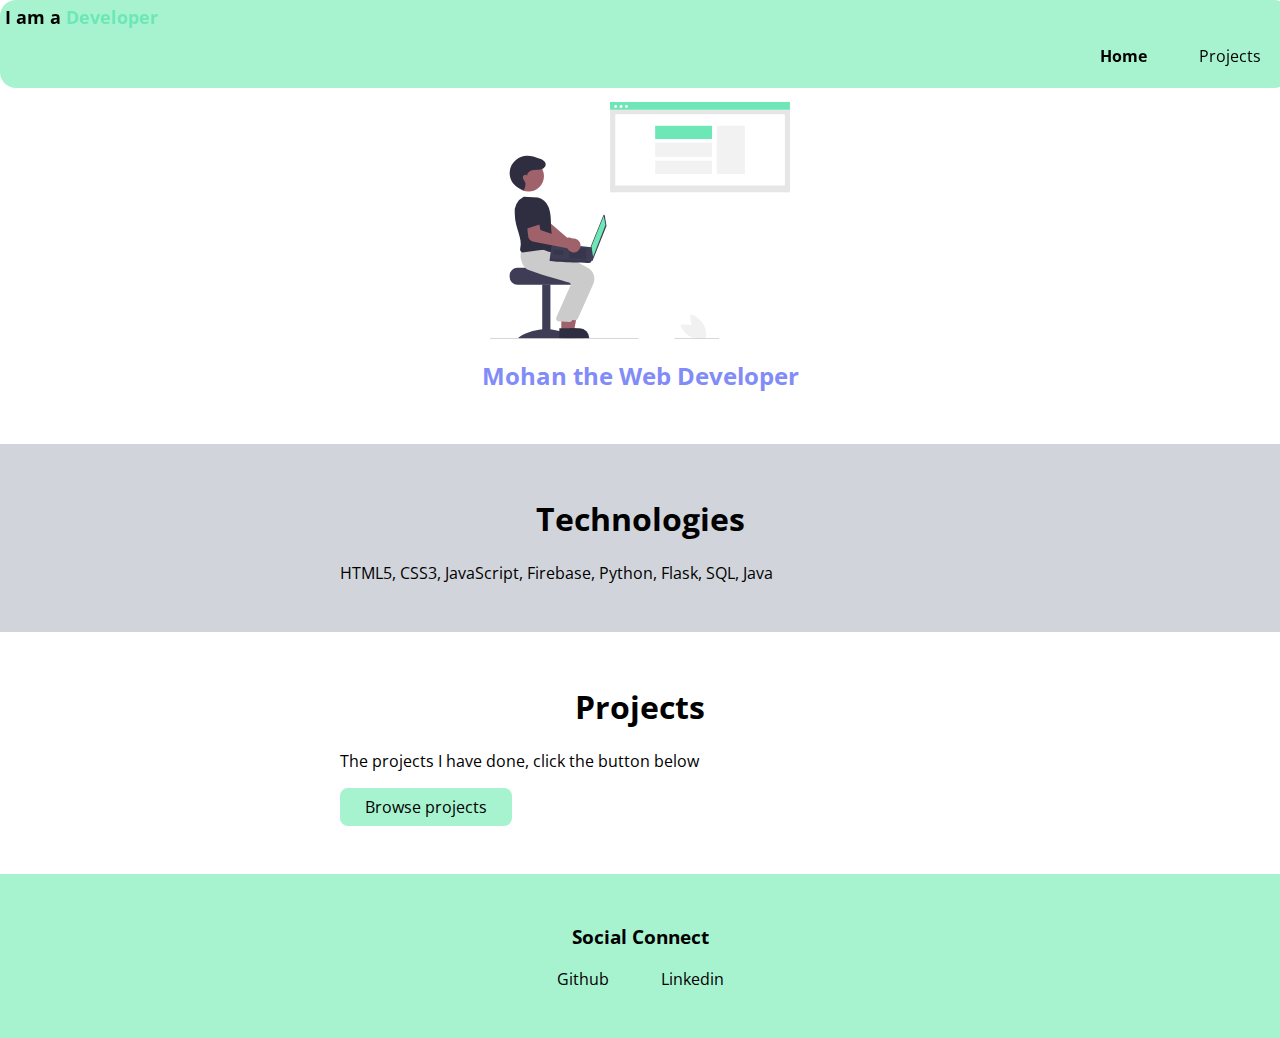
<file: index.html>
<!DOCTYPE html>
<html lang="en">
<head>
    <meta charset="UTF-8">
    <meta http-equiv="X-UA-Compatible" content="IE=edge">
    <meta name="viewport" content="width=device-width, initial-scale=1.0">
    <link rel="icon" type="image/x-icon" href="favicon.ico">
    <link href="style.css" rel="stylesheet">
    <title>Home|MohanKrishna</title>
</head>
<body>
    <nav class="navigation-container">
        <div class="navigator-heading">I am a <span style="color: #6EE7B7";>Developer</span></div>
        <ul class="nav-pills">
            <li class="inline-lists">
                <a href="#" class="link link-active">Home</a>
            </li>
            <li class="inline-lists">
                <a href="projects.html" class="link">Projects</a>
            </li>
            <!-- <li class="inline-lists">
                <a href="#" class="link">Blogs</a>
            </li> -->
        </ul>
    </nav>
    <header class="header">
        <img class="header-img" src="image.svg">
        <h2 class="header-heading">Mohan the Web Developer</h2>
    </header>
    <section class="section ow">
        <div class="container centered-container">
        <h1>Technologies</h1>
        <p>HTML5, CSS3, JavaScript, Firebase, Python, Flask, SQL, Java</p>
        </div>
    </section>
    <section class="section">
        <div class="container centered-container">
        <h1>Projects</h1>
        <p>The projects I have done, click the button below</p>
        <a class="link primary-link" href="projects.html">Browse projects</a>
        </div>
    </section>
    <!-- <section class="section ow">
        <div class="container centered-container">
        <h1>Blogs</h1>
        <p>Blogs I wrote</p>
        <a class="link primary-link" href="#">Read Blogs</a>
        </div>
    </section> -->
    <footer class="footer">
        <h3>Social Connect</h3>
        <ul>
            <!-- <li class="inline-lists">
                <a class="link" href="https://twitter.com/Mohan_Krishna_9">Twitter</a>
            </li> -->
            <li class="inline-lists">
                <a class="link" href="https://github.com/mohankrishna99">Github</a>
            </li>
            <li class="inline-lists">
                <a class="link" href="https://www.linkedin.com/in/mohan-krishna-kotha/">Linkedin</a>
            </li>
        </ul>
    </footer>
</body>
</html>
</file>
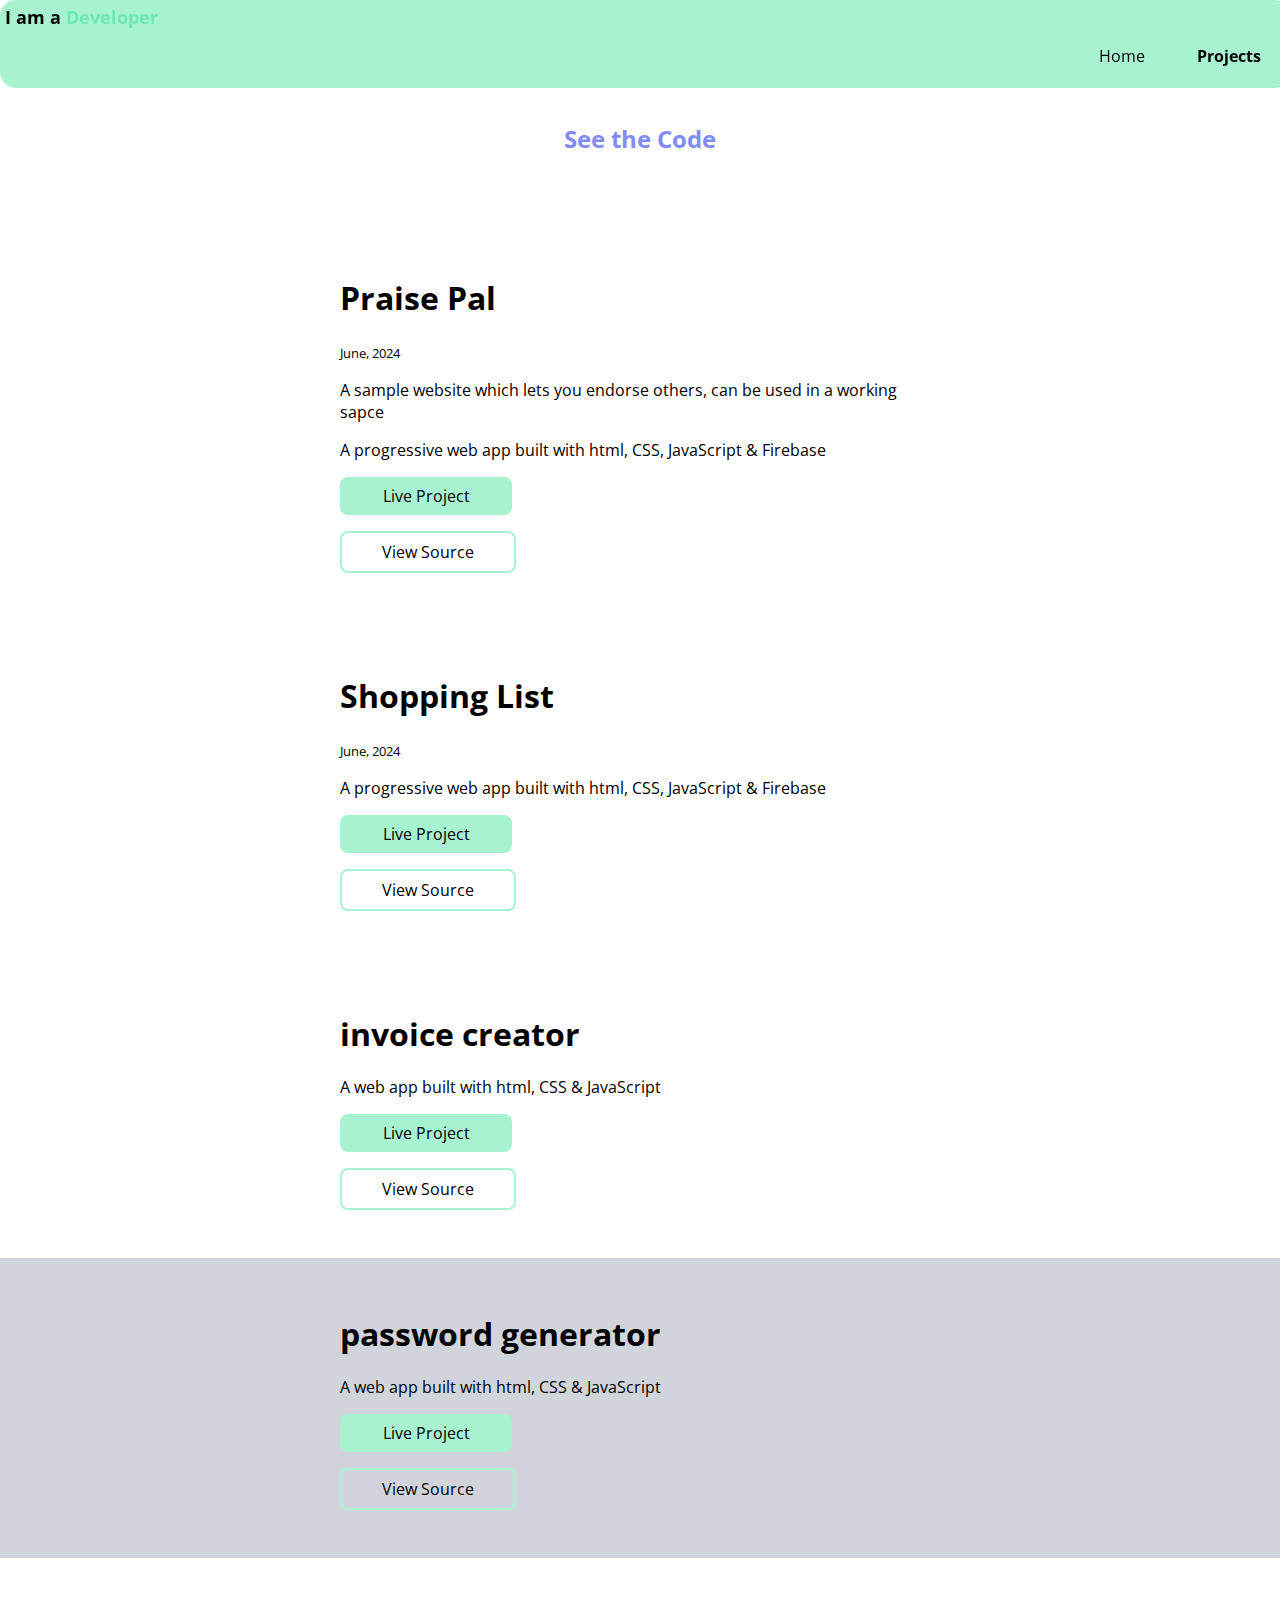
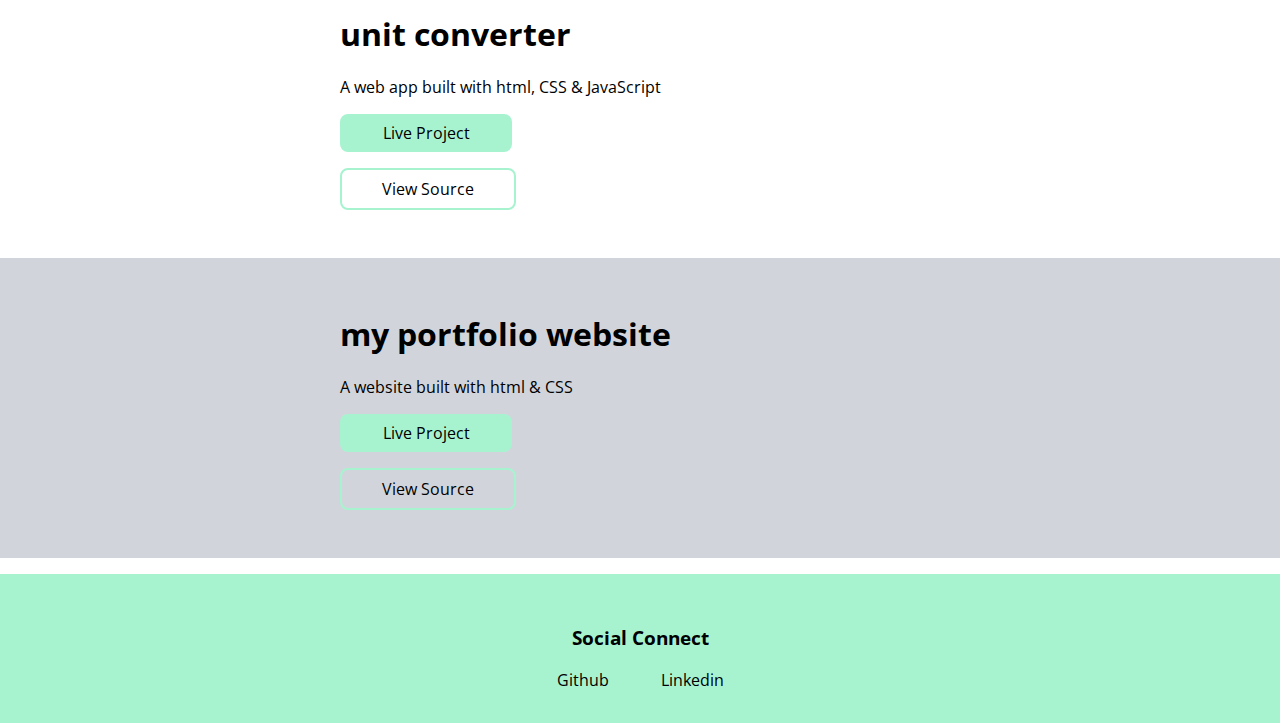
<file: projects.html>
<!DOCTYPE html>
<html lang="en">
<head>
    <meta charset="UTF-8">
    <meta http-equiv="X-UA-Compatible" content="IE=edge">
    <meta name="viewport" content="width=device-width, initial-scale=1.0">
    <link rel="icon" type="image/x-icon" href="favicon.ico">
    <link href="style.css" rel="stylesheet">
    <title>Projects|MohanKrishna</title>
</head>
<body>
    <nav class="navigation-container">
        <div class="navigator-heading">I am a <span style="color: #6EE7B7";>Developer</span></div>
        <ul class="nav-pills">
            <li class="inline-lists">
                <a href="index.html" class="link">Home</a>
            </li>
            <li class="inline-lists">
                <a href="#" class="link link-active">Projects</a>
            </li>
            <!-- <li class="inline-lists">
                <a href="#" class="link">Blogs</a>
            </li> -->
        </ul>
    </nav>
    <header class="header">
        <h2 class="header-heading">See the Code</h2>
    </header>
    <ul class="non-bullet-list">
        <li>
            <article class="showcase-list container centered-container">
                <h1>Praise Pal</h1>
                <small>June, 2024</small>
                <p>A sample website which lets you endorse others, can be used in a working sapce</p>
                <p>A progressive web app built with html, CSS, JavaScript & Firebase</p>
                <a class="link primary-link" href="https://praisepal.netlify.app/" target="_blank">Live Project</a>
                <a class="link secondary-link" href="https://github.com/mohankrishna99/we-are-the-champions" target="_blank">View Source</a>
            </article>
        </li>
        <li>
            <article class="showcase-list container centered-container">
                <h1>Shopping List</h1>
                <small>June, 2024</small>
                <p>A progressive web app built with html, CSS, JavaScript & Firebase</p>
                <a class="link primary-link" href="https://shop-lister-mk.netlify.app/" target="_blank">Live Project</a>
                <a class="link secondary-link" href="https://github.com/mohankrishna99/shop-lister" target="_blank">View Source</a>
            </article>
        </li>
        <li>
            <article class="showcase-list container centered-container">
                <h1>invoice creator</h1>
                <p>A web app built with html, CSS & JavaScript</p>
                <a class="link primary-link" href="https://invoicecreator-mk.netlify.app/" target="_blank">Live Project</a>
                <a class="link secondary-link" href="https://github.com/mohankrishna99/invoice-creator-scrimba" target="_blank">View Source</a>
            </article>
        </li>
        <li class="ow">
            <article class="showcase-list container centered-container">
                <h1>password generator</h1>
                <p>A web app built with html, CSS & JavaScript</p>
                <a class="link primary-link" href="https://passwordgeneratormk.netlify.app/" target="_blank">Live Project</a>
                <a class="link secondary-link" href="https://github.com/mohankrishna99/password-genrator" target="_blank">View Source</a>
            </article>
        </li>
        <li>
            <article class="showcase-list container centered-container">
                <h1>unit converter</h1>
                <p>A web app built with html, CSS & JavaScript</p>
                <a class="link primary-link" href="https://unitconverter-mk.netlify.app/" target="_blank">Live Project</a>
                <a class="link secondary-link" href="https://github.com/mohankrishna99/Unit-Converter.git" target="_blank">View Source</a>
            </article>
        </li>
        <li class="ow">
            <article class="showcase-list container centered-container">
                <h1>my portfolio website</h1>
                <p>A website built with html & CSS</p>
                <a class="link primary-link" onclick="alert('You are currently in it')" href="#">Live Project</a>
                <a class="link secondary-link" href="https://github.com/mohankrishna99/my-portfolio-website.git" target="_blank">View Source</a>
            </article>
        </li>
        <!-- <li>
            <article class="showcase-list container centered-container">
                <h1>how well do you know me?</h1>
                <small>July, 2021</small>
                <p>A CLI app built with nodeJS</p>
                <a class="link primary-link" href="https://replit.com/@MohanKrishna99/Neogcamp-levelZero-CLI-ex-14-andex-15?embed=1&output=1" target="_blank">Live Project</a>
                <a class="link secondary-link" href="https://replit.com/@MohanKrishna99/Neogcamp-levelZero-CLI-ex-14-andex-15#index.js" target="_blank">View Source</a>
            </article>
        </li> -->
    </ul>
    <footer class="footer">
        <h3>Social Connect</h3>
        <!-- <ul>
            <li class="inline-lists">
                <a class="link" href="https://twitter.com/Mohan_Krishna_9" target="_blank">Twitter</a>
            </li> -->
            <li class="inline-lists">
                <a class="link" href="https://github.com/mohankrishna99" target="_blank">Github</a>
            </li>
            <li class="inline-lists">
                <a class="link" href="https://www.linkedin.com/in/mohan-krishna-kotha/" target="_blank">Linkedin</a>
            </li>
        </ul>
    </footer>
</body>
</html>
</file>
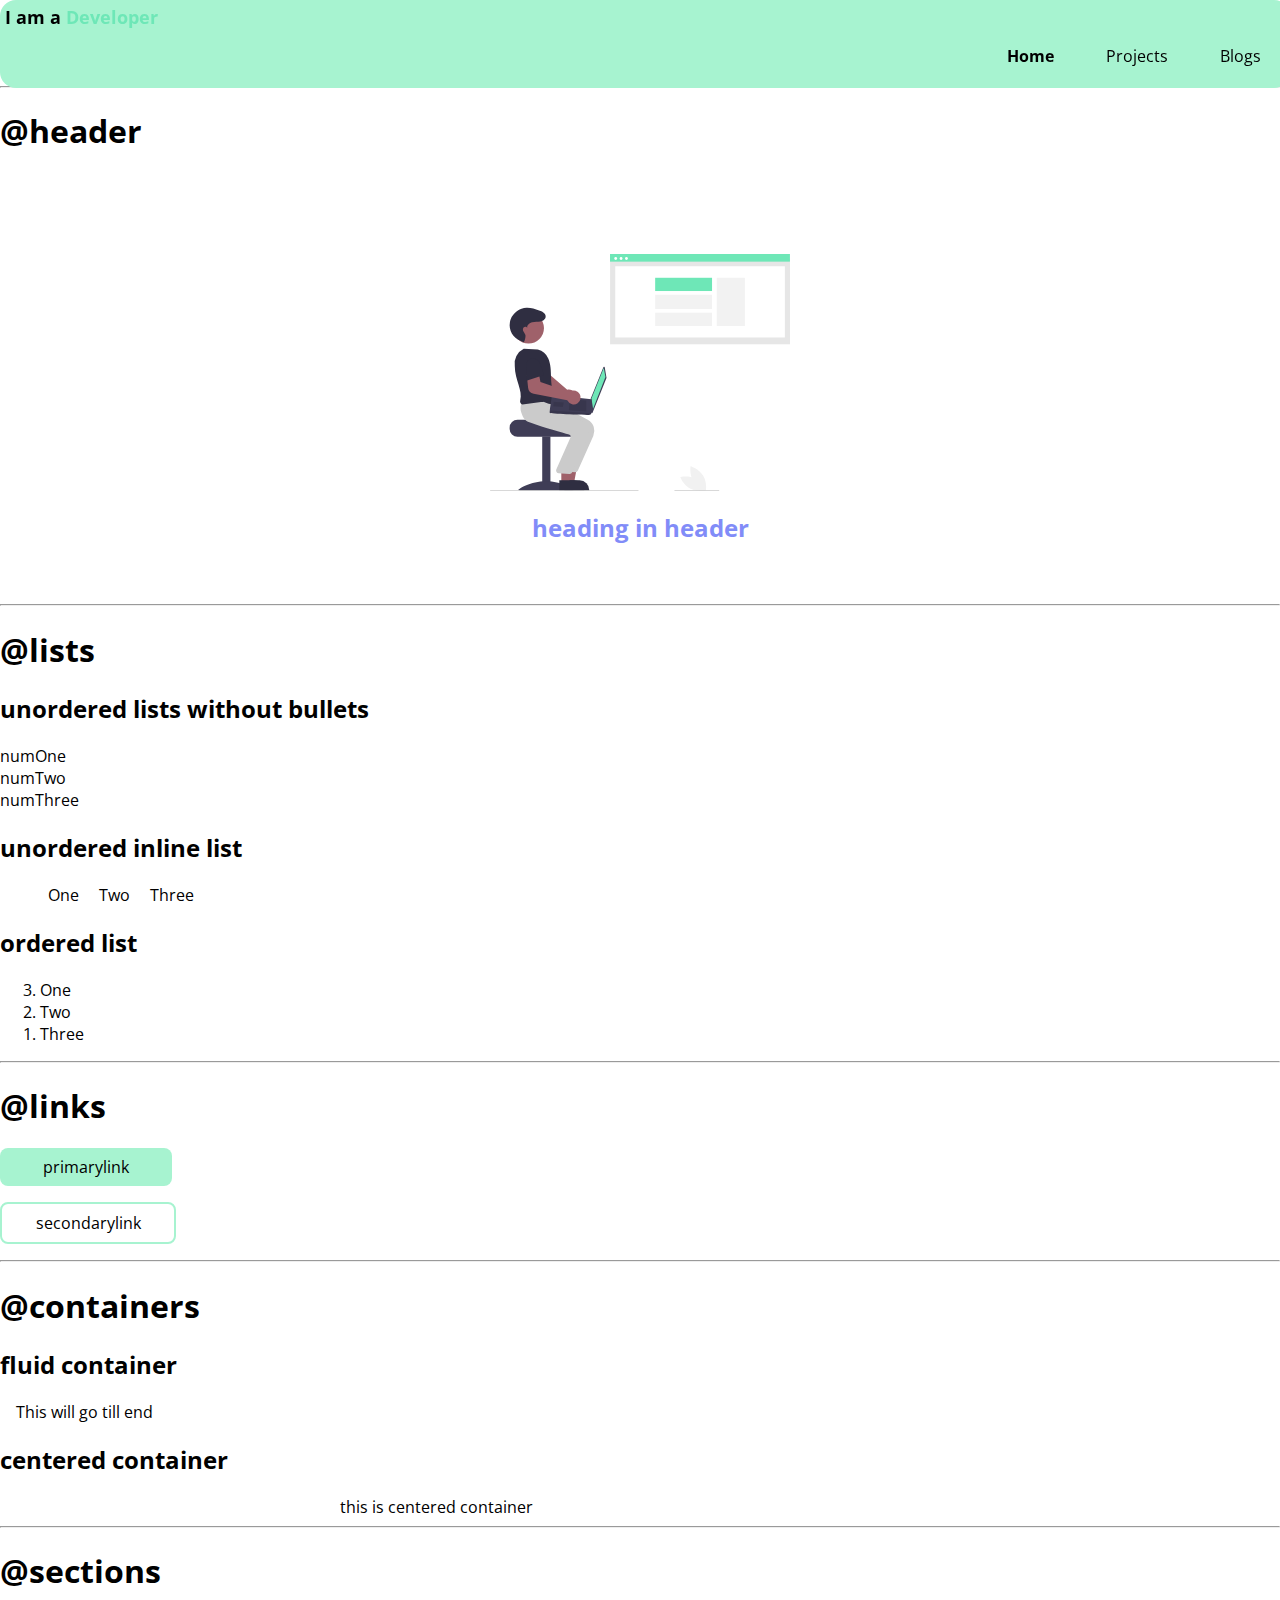
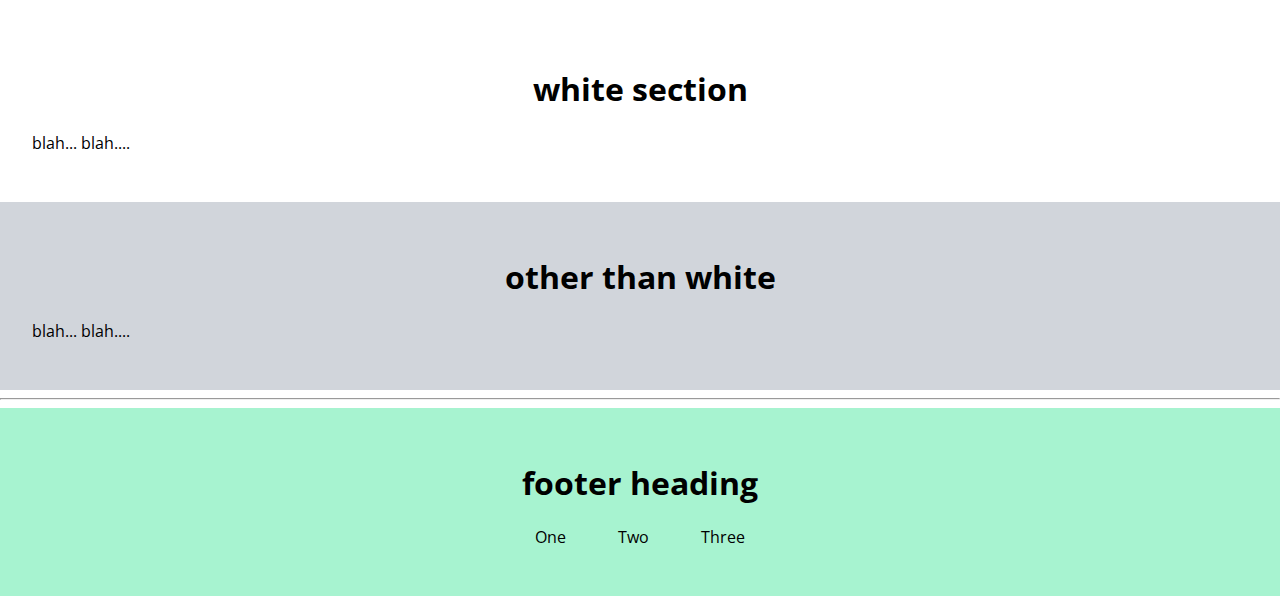
<file: lib/component-library.html>
<!DOCTYPE html>
<html lang="en">
<head>
    <meta charset="UTF-8">
    <meta http-equiv="X-UA-Compatible" content="IE=edge">
    <meta name="viewport" content="width=device-width, initial-scale=1.0">
    <link href="/style.css" rel="stylesheet">
    <title>component library</title>
</head>
<body>
    <h1>@navigator</h1>
    <nav class="navigation-container">
        <div class="navigator-heading">I am a <span style="color: #6EE7B7";>Developer</span></div>
        <ul class="nav-pills">
            <li class="inline-lists">
                <a href="#" class="link link-active">Home</a>
            </li>
            <li class="inline-lists">
                <a href="#" class="link">Projects</a>
            </li>
            <li class="inline-lists">
                <a href="#" class="link">Blogs</a>
            </li>
        </ul>
    </nav>
    <hr>
    <h1>@header</h1>
    <header class="header">
        <img class="header-img" src="/image.svg">
        <h2 class="header-heading">heading in header</h2>
    </header>
    <hr>
    <h1>@lists</h1>
    <h2>unordered lists without bullets</h2>
    <ul class="non-bullet-list">
        <li>numOne</li>
        <li>numTwo</li>
        <li>numThree</li>
    </ul>
    <h2>unordered inline list</h2>
    <ul>
        <li class="inline-lists">One</li>
        <li class="inline-lists">Two</li>
        <li class="inline-lists">Three</li>
    </ul>
    <h2>ordered list</h2>
    <ol reversed>
        <li>One</li>
        <li>Two</li>
        <li>Three</li>
    </ol>
    <hr>
    <h1>@links</h1>
    <a class="link primary-link" href="#">primarylink</a>
    <a class="link secondary-link" href="#">secondarylink</a>
    <hr>
    <h1>@containers</h1>
    <h2>fluid container</h2>
    <div class="container">This will go till end</div>
    <h2>centered container</h2>
    <div class="container centered-container">this is centered container</div>
    <hr>
    <h1>@sections</h1>
    <section class="section">
        <h1>white section</h1>
        <p>blah... blah....</p>
    </section>
    <section class="section ow">
        <h1>other than white</h1>
        <p>blah... blah....</p>
    </section>
    <hr>
    <footer class="footer">
        <h1>footer heading</h1>
        <ul>
            <li class="inline-lists">
                <a class="link" href="#">One</a>
            </li>
            <li class="inline-lists">
                <a class="link" href="#">Two</a>
            </li>
            <li class="inline-lists">
                <a class="link" href="#">Three</a>
            </li>
        </ul>
    </footer>
    </body>
</html>
</file>
<file: style.css>
@import url('https://fonts.googleapis.com/css2?family=Open+Sans:wght@300;400&display=swap');
body{
    font-family: 'Open Sans', sans-serif;
    margin: 0px;
}
:root{
    --primary-color: #a7f3d0;
    --indigo-color: #818CF8;
    --gray-color: #D1D5DB;

}

.navigation-container{
    background-color: var(--primary-color);
    padding: 0.3rem;
    border-radius: 1rem;
    position: fixed;/*added 17,18,19,46th lines to make the navigation bar fixed */
    top: 0;
    width: 100%;
}
.navigator-heading{
    font-weight: bold;
    font-size: large;
}
.inline-lists{
    display: inline;
    padding: 0rem 0.5rem;
}

.link{
    text-decoration: none;
    color: black;
    padding: 0.5rem 1rem;
}

.link-active{
    font-weight: bold;
}

.nav-pills{
    text-align: right;
}

.header{
    padding: 2rem;
    margin-top: 70px;
}

.header-img{
    margin: auto;
    width: 300px;
    display: block;
}

.header-heading{
    text-align: center;
    color: var(--indigo-color);
}

.non-bullet-list{
    list-style: none;
    padding-inline-start: 0px;
}

.primary-link{
    background-color: var(--primary-color);
    border-radius: 0.5rem;
    margin: 1rem 1rem 1rem 0rem;
    display: block;
    max-width: 140px;
    text-align: center;
}

.secondary-link{ 

    border: 2px solid var(--primary-color);;
    border-radius: 0.5rem;
    margin: 1rem 1rem 1rem 0rem;
    display: block;
    max-width: 140px;
    text-align: center;
}

.container{
    padding: 0rem 1rem;
}

.centered-container{
    max-width: 600px;
    margin: auto;
}

.section{
    padding: 2rem;
}

.section h1{
    text-align: center;
}

.ow{
    background-color: var(--gray-color);
}

.footer{
    background-color: var(--primary-color);
    text-align: center;
    padding: 2rem 1rem;
}

.footer ul{
    padding-inline-start: 0px;
}

.showcase-list{
    padding: 2rem;
}
</file>
